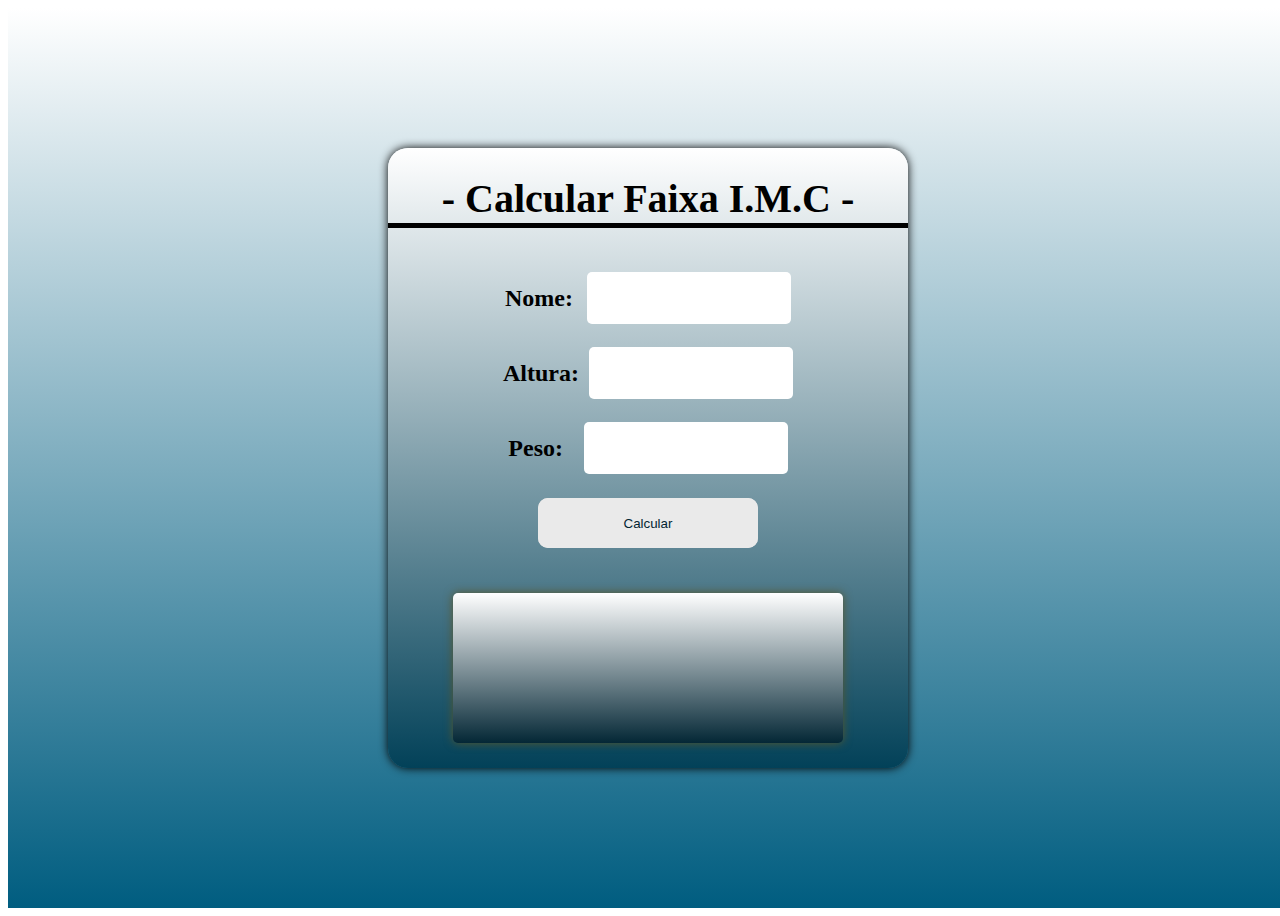
<file: Calculo de IMC/INDEX.HTML>
<!DOCTYPE html>
<html lang="pt-br">

<head>
    <meta charset="UTF-8">
    <meta name="viewport" content="width=device-width, initial-scale=1.0">
    <title>IMC</title>
    <link rel="stylesheet" href="STYLE.CSS">
</head>

<body>
    <main>
        <div class="container">
            <div class="title">  - Calcular Faixa I.M.C  - </div>

            <div class="input">
                <label>Nome: </label>
                <input type="type" id="nome">
            </div>

            <div class="input">
                <label>Altura:</label>
                <input type="number" id='altura'>
            </div>

            <div class="input">
                <label>Peso: </label>
                <input type="number" id="peso">
            </div>   

            <button class="glow-on-hover" id='calcular'><span>Calcular </span></button>

            <div class="result" id='resultado'></div>

        </div>
    </main>
    <script src="IMC.JS"></script>
</body>

</html>
</file>
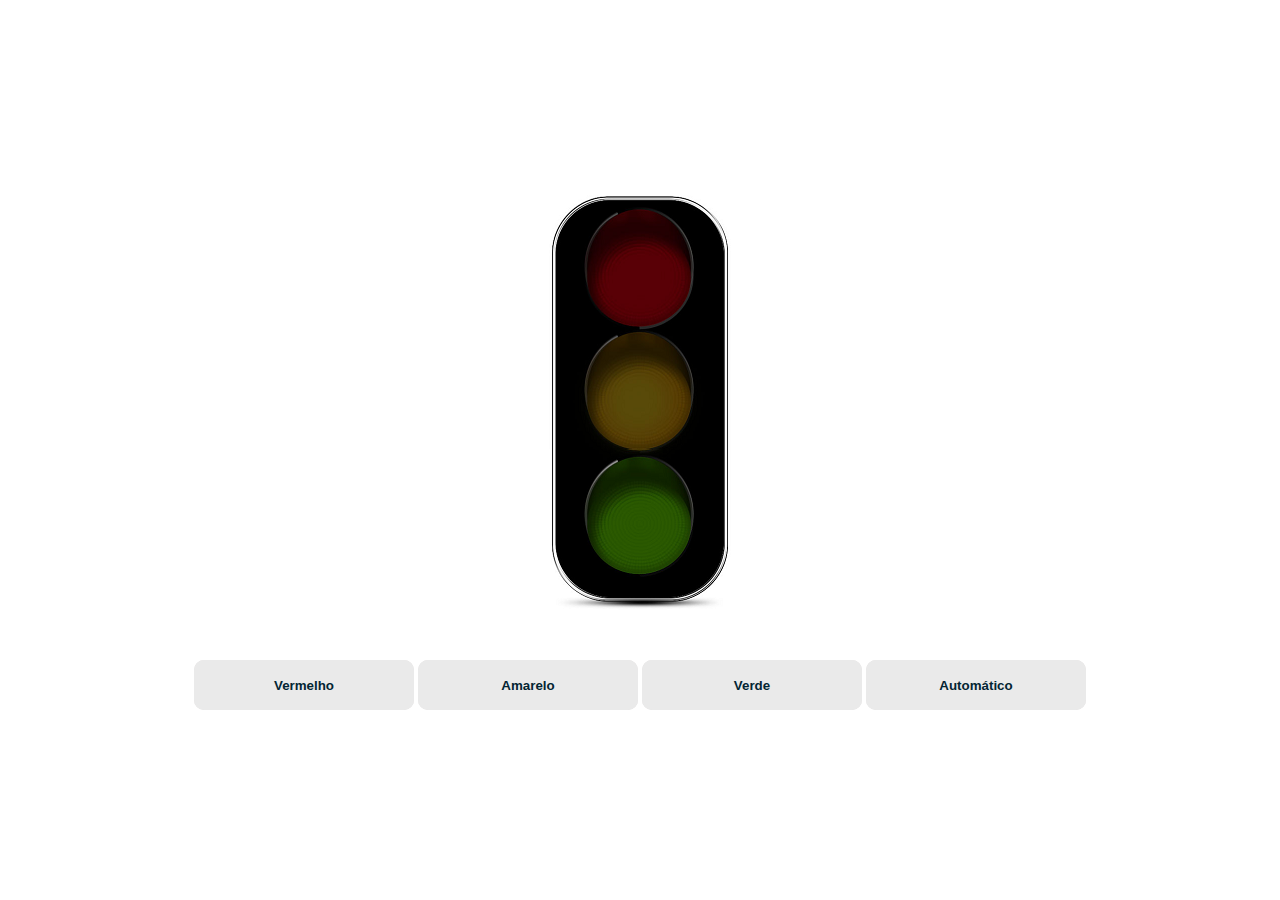
<file: Semaforo/page.html>
<!DOCTYPE html>
<html lang="pt-br">

<head>
    <meta charset=UTF-8>
    <meta name="viewport" content="width=device-width, initial-scale=1.0">
    <title>Semáfoto</title>
    <link rel="stylesheet" href="style.css">
</head>

<body>
    <main>
        <div>
            <img src="./img/desligado.png" id="img">
        </div>
        <div id="buttons">
            <button id="red" class="glow-on-hover formatTextButton"> Vermelho </button>

            <button id="yellow" class="glow-on-hover formatTextButton">Amarelo</button>
    
            <button id="green" class="glow-on-hover formatTextButton">Verde</button>
        
            <button id="automatic" class="glow-on-hover formatTextButton">Automático</button>
        </div>
        <script src="./semafoto.js"></script>
    </main>
</body>

</html>
</file>
<file: Calculo de IMC/STYLE.CSS>
main{
    display: flex;
    width: 100vw;
    height: 100vh;
    justify-content: center;
    align-items: center;
    background-image: linear-gradient(to bottom, white, #005d80);
}

.container{
    display: flex;
    flex-direction: column;
    background-image: linear-gradient(to bottom, white, #003e55f1);
    width: 520px;
    height: 620px;
    align-items: center;
    justify-content: space-evenly;
    border-radius: 20px;
    box-shadow: 0 0 10px black;    
}

.title{
    display: flex;
    justify-content: center;
    align-items: center;
    width: 100%;
    height: 50px;
    font: bold 2.5rem serif;
    border-bottom: solid 5px black;
    margin-bottom: 20px;    
}

.input{
    display: flex;
    width: 300px;
    height: 50px;
    justify-content: space-around;
    align-items: center;
}
.input input{
    width: 200px;
    height: 50px;
    border-radius: 5px;
    border: none;
    outline: 0;
    font: bold 1.5rem serif;
    text-align: center;
}
.input label{
    font: bold 1.5rem serif;
}
.result{
    display: flex;
    margin-top: 20px;
    align-items: center;
    width: 390px;
    height: 150px;
    border-radius: 5px;
    font: bold 1.5rem serif;
    box-shadow: 0px 0px 10px rgb(88, 85, 42);
    background-image: linear-gradient(white, #032533f1);    
    color: rgb(7, 7, 5);
    padding: 20px;
    box-sizing: border-box;
    user-select: none;
}

/* aspx
button{
    width: 300px;
    height: 40px;
    font: bold 1.2rem serif;
    background-image: linear-gradient(rgb(2, 71, 136), #003e55f1);
    color: rgb(88, 85, 42);
    outline: none;
    border-radius: 50px;
    cursor: pointer;
    box-shadow: 0 8px 16px 0 rgba(0,0,0,0.2), 0 6px 20px 0 rgba(0,0,0,0.19);
}
*/

.glow-on-hover {
    width: 220px;
    height: 50px;
    border: none;
    outline: none;
    color: #032533;
    background: rgb(228, 224, 224);
    cursor: pointer;
    position: relative;
    z-index: 0;
    border-radius: 10px;
}

.glow-on-hover:before {
    content: '';
    background: linear-gradient(45deg, #f7f7f7, #005d80, #005d80);    
    position: absolute;
    top: -2px;
    left:-2px;
    background-size: 400%;
    z-index: -1;
    filter: blur(5px);
    width: calc(100% + 4px);
    height: calc(100% + 4px);
    animation: glowing 20s linear infinite;
    opacity: 0;
    transition: opacity .3s ease-in-out;
    border-radius: 10px;
}

.glow-on-hover:active {
    color: rgb(255, 255, 255)
}

.glow-on-hover:active:after {
    background: transparent;
}

.glow-on-hover:hover:before {
    opacity: 1;
}

.glow-on-hover:after {
    z-index: -1;
    content: '';
    position: absolute;
    width: 100%;
    height: 100%;
    background: #eaeaea;
    left: 0;
    top: 0;
    border-radius: 10px;
}

@keyframes glowing {
    0% { background-position: 0 0; }
    50% { background-position: 400% 0; }
    100% { background-position: 0 0; }
}
</file>
<file: Semaforo/style.css>
*{
 margin: 0;
 padding: 0;
 box-sizing: border-box;
}

main{
    display: flex;
    height: 100vh;
    flex-direction: column;
    align-items: center;
    justify-content: center;
    gap: 5vh;
}

.formatTextButton  {
    text-align: center;
    padding: 15px;
    font-weight: bold;
}

.glow-on-hover {
    width: 220px;
    height: 50px;
    border: none;
    outline: none;
    color: #032533;
    background: rgb(228, 224, 224);
    cursor: pointer;
    position: relative;
    z-index: 0;
    border-radius: 10px;
}

.glow-on-hover:before {
    content: '';
    background: linear-gradient(45deg, #f7f7f7, #bfd405, #d41d05, #00802b );    
    position: absolute;
    top: -2px;
    left:-2px;
    background-size: 400%;
    z-index: -1;
    filter: blur(5px);
    width: calc(100% + 4px);
    height: calc(100% + 4px);
    animation: glowing 20s linear infinite;
    opacity: 0;
    transition: opacity .3s ease-in-out;
    border-radius: 10px;
}

.glow-on-hover:active {
    color: rgb(255, 255, 255)
}

.glow-on-hover:active:after {
    background: transparent;
}

.glow-on-hover:hover:before {
    opacity: 1;
}

.glow-on-hover:after {
    z-index: -1;
    content: '';
    position: absolute;
    width: 100%;
    height: 100%;
    background: #eaeaea;
    left: 0;
    top: 0;
    border-radius: 10px;
}

@keyframes glowing {
    0% { background-position: 0 0; }
    50% { background-position: 400% 0; }
    100% { background-position: 0 0; }
}
</file>
